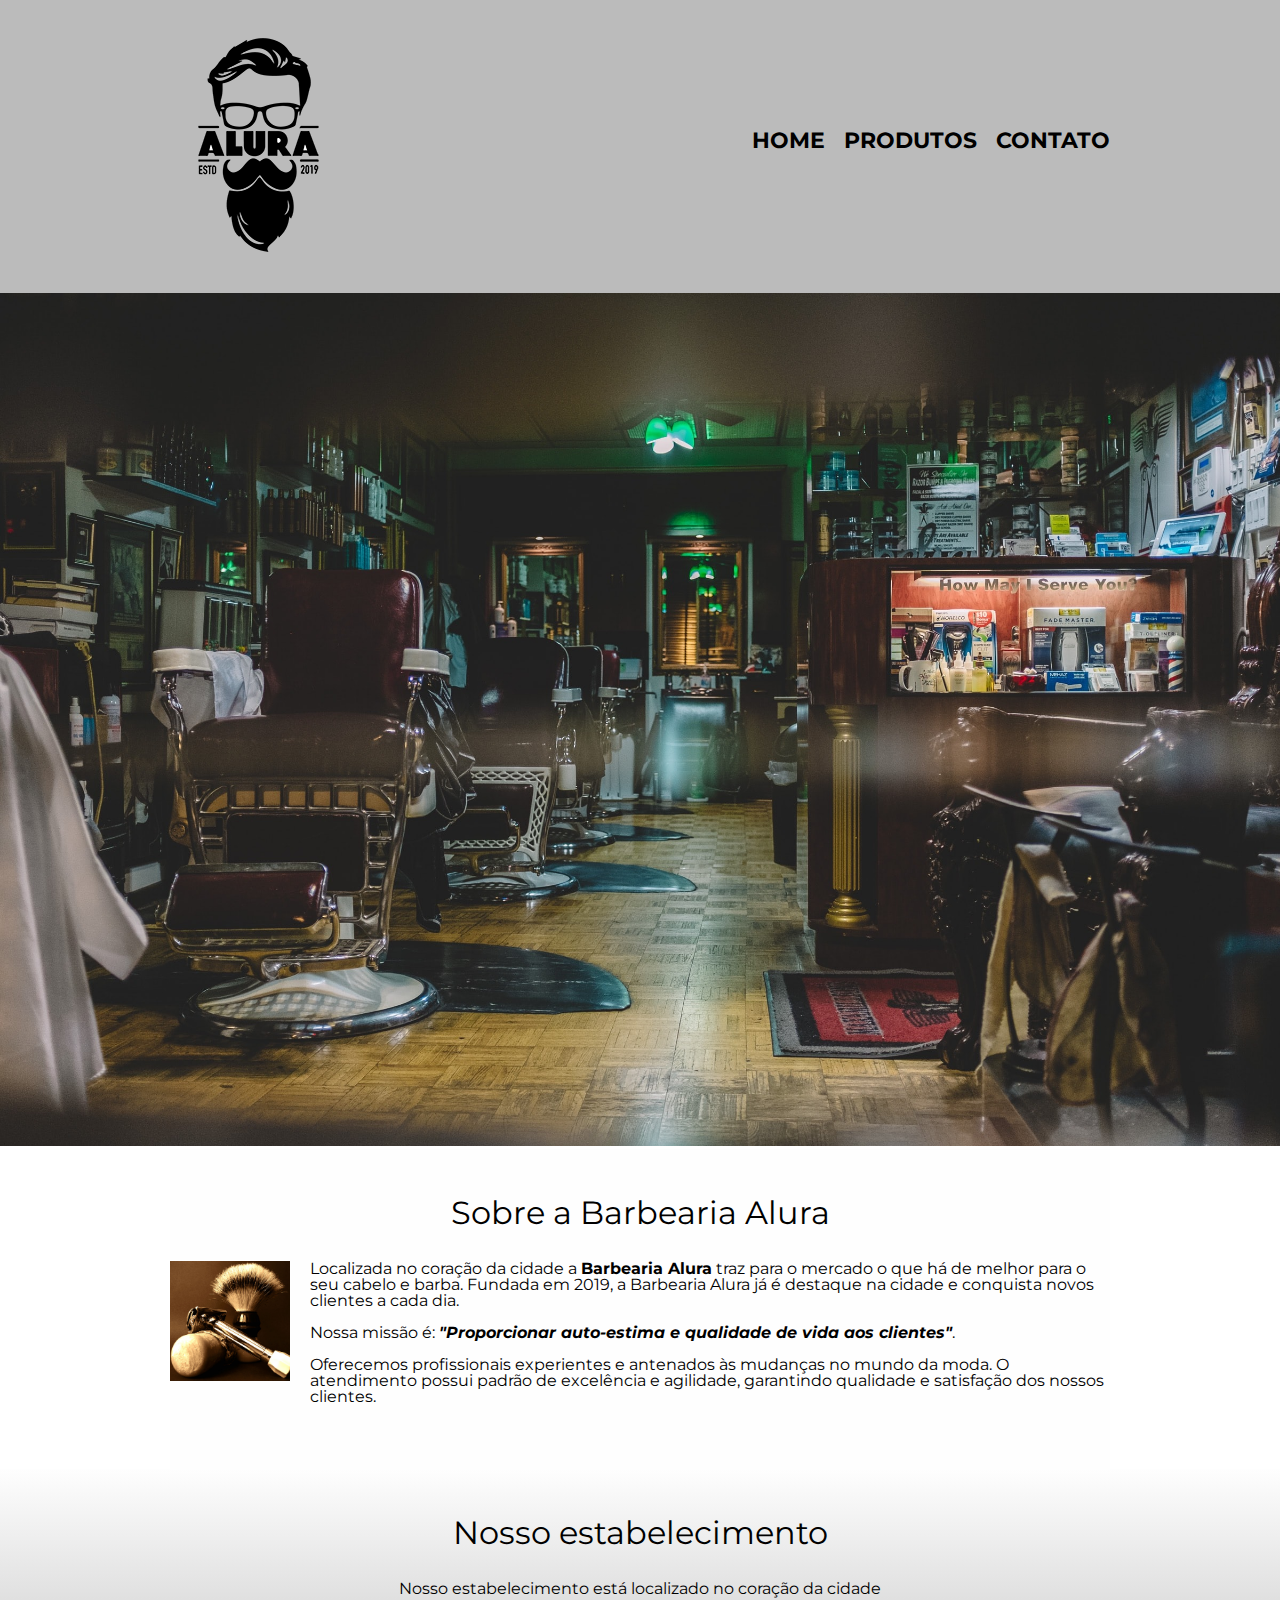
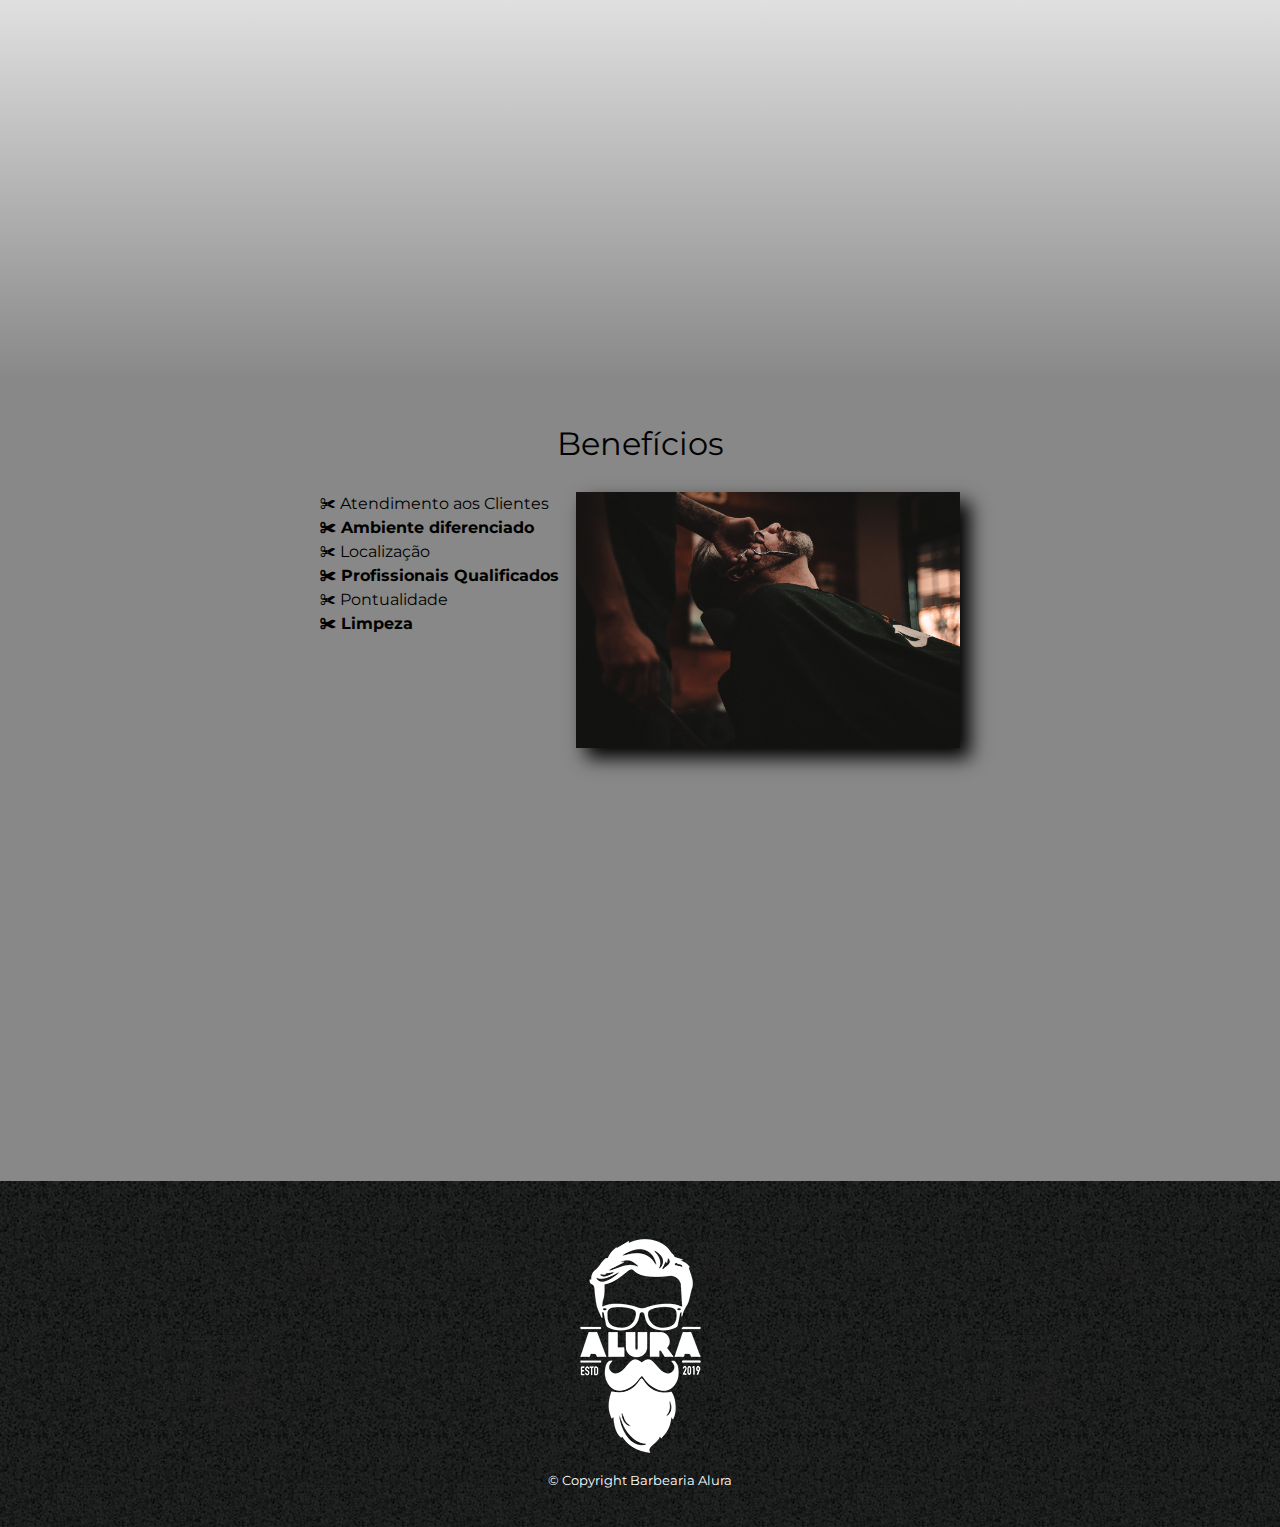
<file: index.html>
<!DOCTYPE html>
<html lang="pt=br">
	
	<head>
		<meta charset="UTF-8">
		<meta name="viewport" content="width=device-width">
		<title> Barbearia Alura </title>

		<link rel="stylesheet" href="styles/reset.css">
		<link rel="stylesheet" href="styles/style.css">
		<link href="https://fonts.googleapis.com/css?family=Montserrat&display=swap" rel="stylesheet">
	</head>

	<body>

		<header>
			<div class="caixa">
				<h1><img src="images/logo.png" alt="logo barbearia alura"></h1>

				<nav>
					<ul>
						<li><a href="index.html">Home</a></li>
						<li><a href="produtos.html">Produtos</a></li>
						<li><a href="contato.html">Contato</a></li>
					</ul>
				</nav>
			</div>
		</header>

			<img class="banner" src="images/banner_principal.jpg">

		<main>

			<section class="principal">
				<h2 class="titulo-principal">Sobre a Barbearia Alura</h2>

				<img src="images/utensilios.jpg" class="utensilios" alt="utensilios de barbearia">
				
				<p>Localizada no coração da cidade a <strong>Barbearia Alura</strong> traz para o mercado o que há de melhor para o seu cabelo e barba. Fundada em 2019, a Barbearia Alura já é destaque na cidade e conquista novos clientes a cada dia.</p>

				<p class="missao">Nossa missão é: <strong><em>"Proporcionar auto-estima e qualidade de vida aos clientes"</em></strong>.</p>

				<p>Oferecemos profissionais experientes e antenados às mudanças no mundo da moda. O atendimento possui padrão de excelência e agilidade, garantindo qualidade e satisfação dos nossos clientes.</p>
			</section>

			<section class="mapa">
				<h3 class=titulo-principal>Nosso estabelecimento</h3>
				<p>Nosso estabelecimento está localizado no coração da cidade</p>

				<div class=mapa-conteudo><iframe src="https://www.google.com/maps/embed?pb=!1m18!1m12!1m3!1d3090.541746569767!2d-43.177569082629844!3d-22.902515784612405!2m3!1f0!2f0!3f0!3m2!1i1024!2i768!4f13.1!3m3!1m2!1s0x997f5f371c4e59%3A0x9938d55dca1fbf51!2sCaelum%20-%20Escola%20de%20Tecnologia!5e0!3m2!1spt-BR!2sbr!4v1587046996905!5m2!1spt-BR!2sbr" width="100%" height="300" frameborder="0" style="border:0;" allowfullscreen="" aria-hidden="false" tabindex="0"></iframe></div>
			</section>

			<section class="beneficios">
				<h3 class="titulo-principal"> Benefícios </h3>
				<div class="conteudo-beneficios">
					<ul class=lista-beneficios>
						<li class="itens"> Atendimento aos Clientes </li>
						<li class="itens"> Ambiente diferenciado </li>
						<li class="itens"> Localização </li>
						<li class="itens"> Profissionais Qualificados </li>
						<li class="itens"> Pontualidade</li>
						<li class="itens"> Limpeza</li>
					</ul><img src="images/beneficios.jpg" class="imagem-beneficios">
				</div>
		 	

		 	<div class="video"><iframe width="100%" height="315" src="https://www.youtube.com/embed/wcVVXUV0YUY" frameborder="0" allow="accelerometer; autoplay; encrypted-media; gyroscope; picture-in-picture" allowfullscreen></iframe></div>
			</section>
	    </main>

	    <footer>
	    	<img src="images/logo-branco.png">
	    	<p class="copyright"> &copy; Copyright Barbearia Alura </p>
	    </footer>

	</body>
	
</html>
</file>
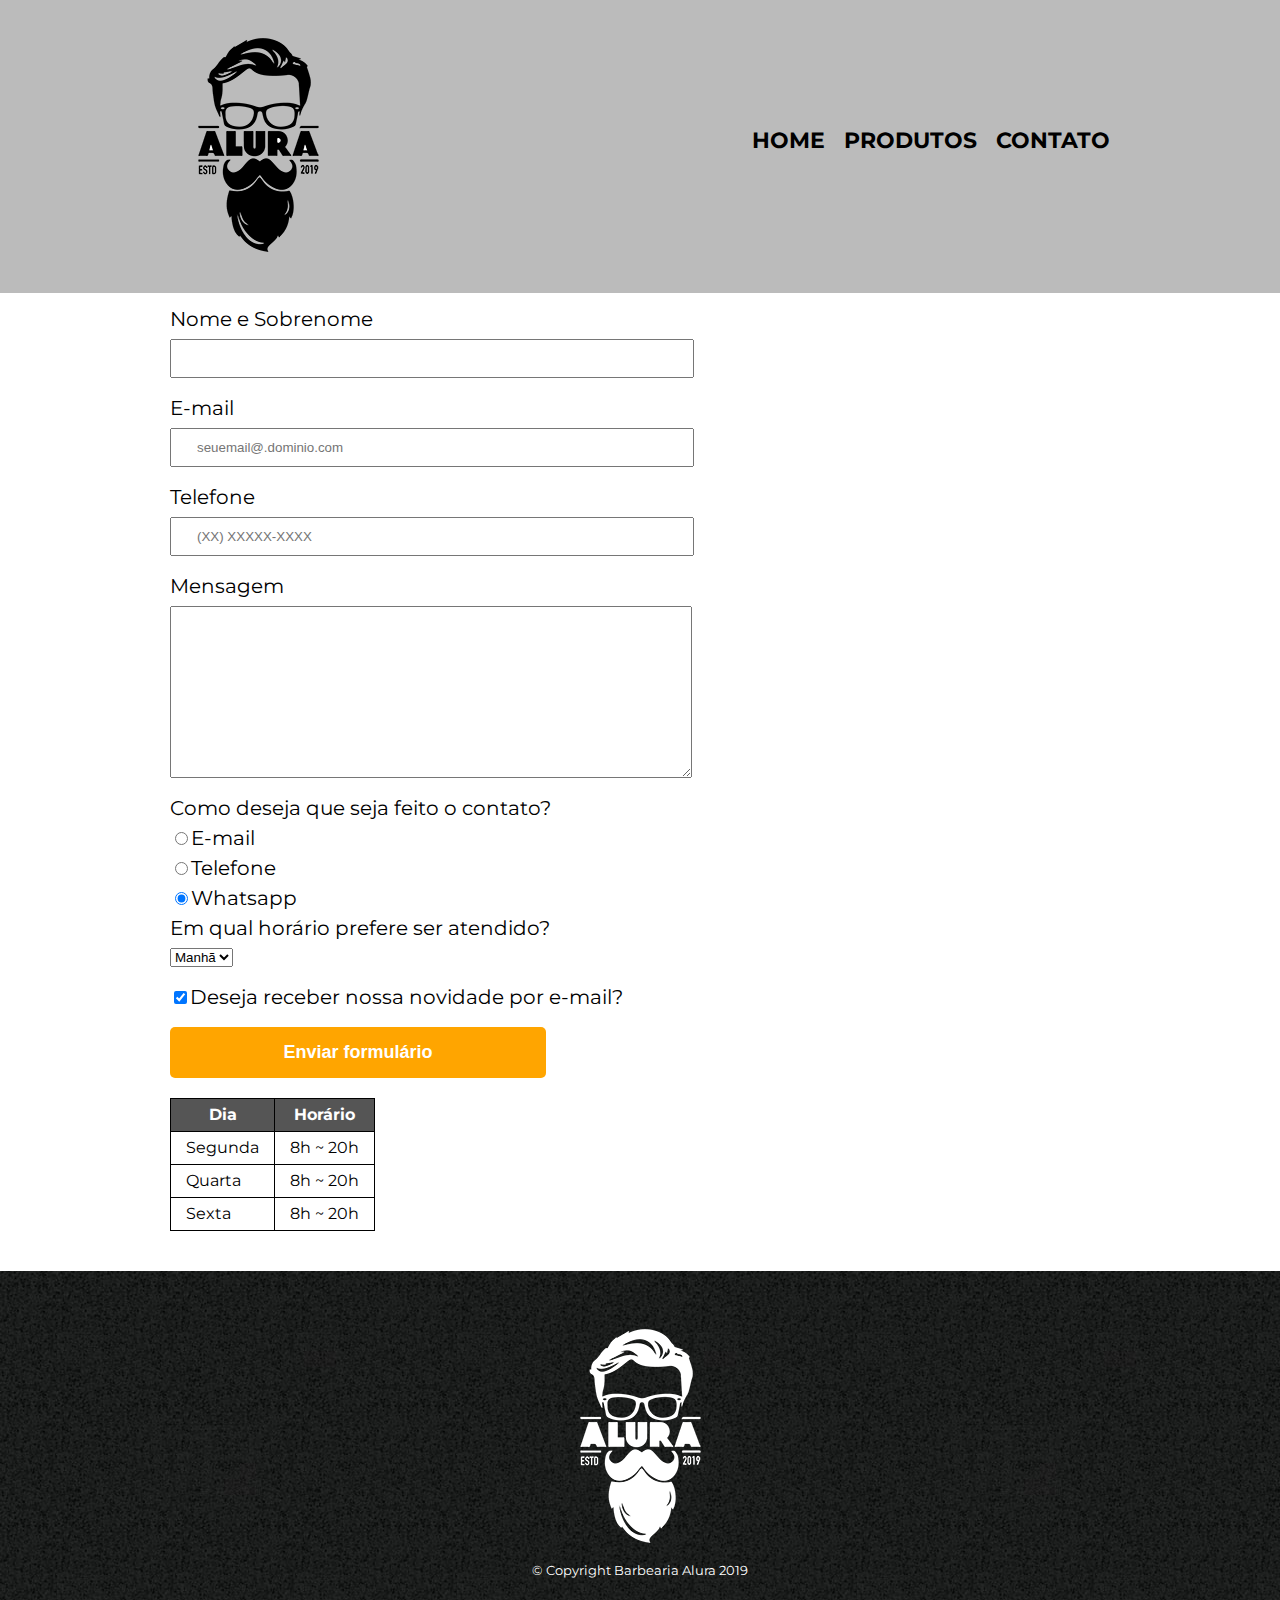
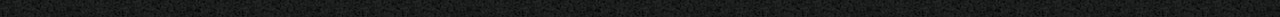
<file: contato.html>
<!DOCTYPE html>
<html lang="pt=br">
	<head>
		<meta charset="UTF-8">
		<meta name="viewport" content="width=device-width">
		<title> Contato </title>

		<link rel="stylesheet" href="styles/reset.css">
		<link rel="stylesheet" href="styles/style.css">
		<link href="https://fonts.googleapis.com/css?family=Montserrat&display=swap" rel="stylesheet">
	</head>
	
	<body>

		<header>
			<div class="caixa">
				<h1> <img src="images/logo.png" alt="logo barbearia alura"> </h1>

				<nav>
					<ul>
						<li> <a href="index.html">Home</a> </li>
						<li> <a href="produtos.html">Produtos</a> </li>
						<li> <a href="contato.html">Contato</a> </li>
					</ul>
				</nav>
			</div>
		</header>

	<main class="container">
		<section class="form-principal">
			<form class="funciona">
				<label for="nomesobrenome"> Nome e Sobrenome </label>
				<input type="text" id="nomesobrenome" class="input-padrao" required>

				<label for="email"> E-mail </label>
				<input type="email" id="email" class="input-padrao" required placeholder="seuemail@.dominio.com">

				<label for="telefone"> Telefone </label>
				<input type="tel" id="telefone" class="input-padrao" required placeholder="(XX) XXXXX-XXXX">

				<label for="mensagem">Mensagem</label>
				<textarea id="mensagem" cols="70" rows="10" class="input-padrao"></textarea>

				<fieldset>
					<legend>Como deseja que seja feito o contato?</legend>
					<label for="radio-email"><input type="radio" id="radio-email" value="email" name="contato">E-mail</label>
					
					<label for="radio-telefone"><input type="radio" id="radio-telefone" value="telefone" name="contato">Telefone</label>
					
					<label for="radio-whatsapp"><input type="radio" id="radio-whatsapp" value="whatsapp" name="contato" checked>Whatsapp</label>	
				</fieldset>
				
				<fieldset>
					<legend>Em qual horário prefere ser atendido?</legend>
					<select>
						<option>Manhã</option>
						<option>Tarde</option>
						<option>Noite</option>
					</select>
				
				</fieldset>

				<label class="checkbox"><input type="checkbox" value="novidades" checked>Deseja receber nossa novidade por e-mail?</label>
				
				<input type="submit" value="Enviar formulário" class="enviar">
			</form>	
		</section>
		<section class="tabela">
			<table>
				<thead>
					<tr>
						<th>Dia</th>
						<th>Horário</th>
					</tr>
				</thead>

				<tbody>
					<tr>
						<td>Segunda</td>
						<td>8h ~ 20h</td>
					</tr>

					<tr>
						<td>Quarta</td>
						<td>8h ~ 20h</td>
					</tr>

					<tr>
						<td>Sexta</td>
						<td>8h ~ 20h</td>
					</tr>
				</tbody>
			</table>
		</section>
	</main>

	<footer>
		<img src="images/logo-branco.png"alt="logo barbearia alura">
		<p class="copyright">&copy; Copyright Barbearia Alura 2019 </p>
	</footer>
	</body>
</html>
</file>
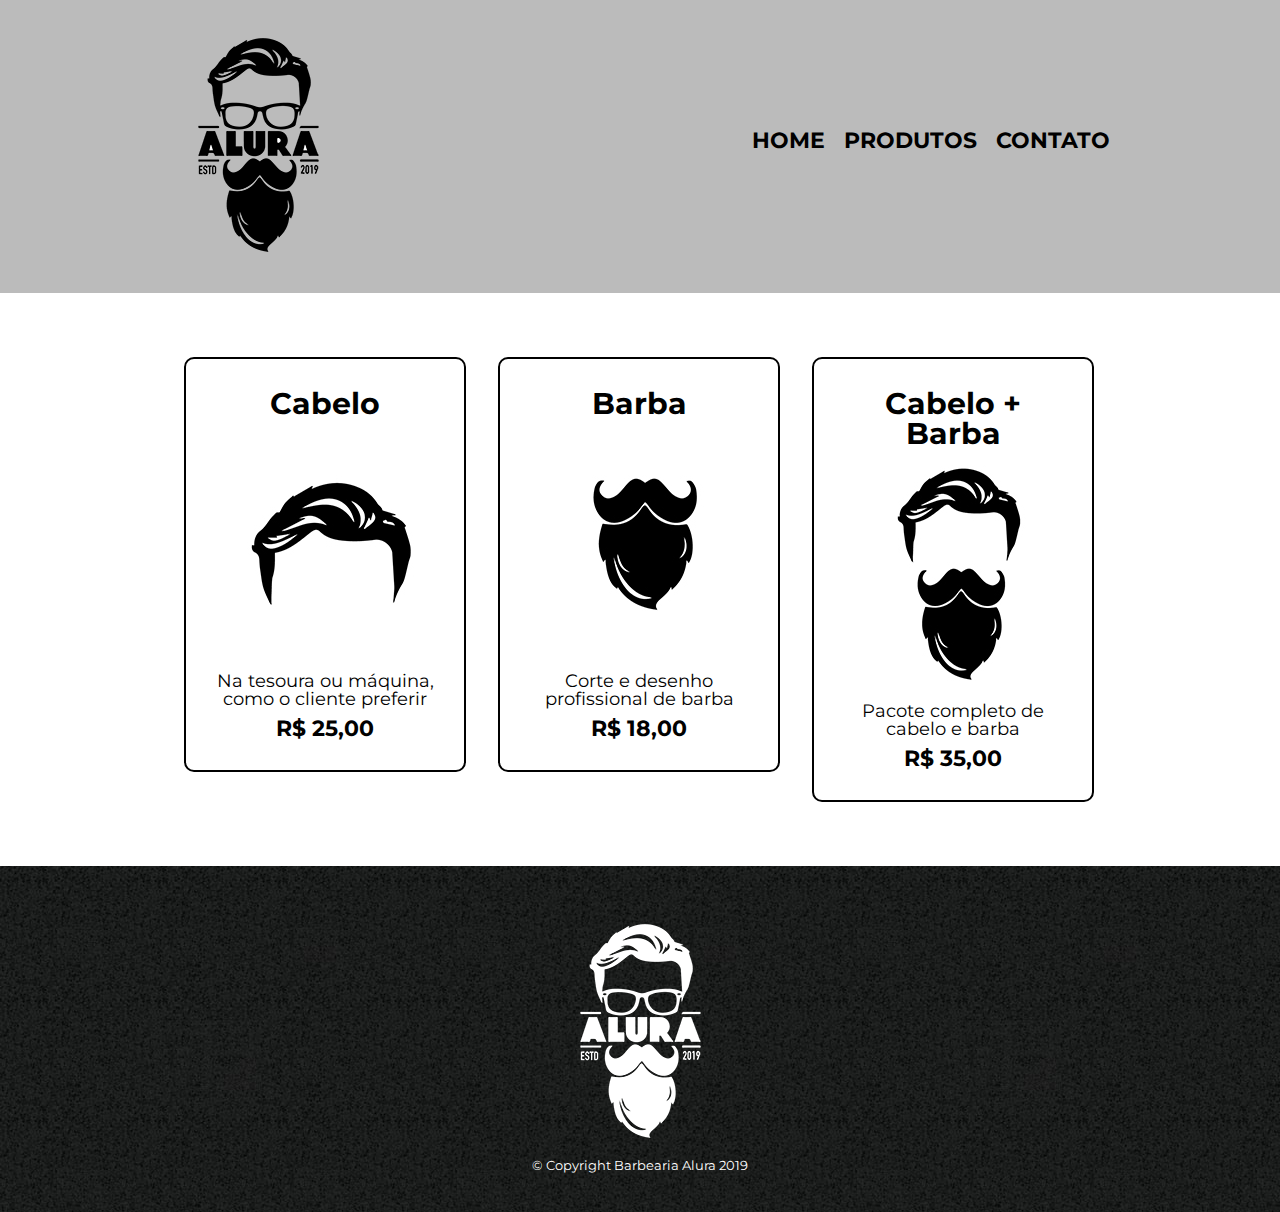
<file: produtos.html>
<!DOCTYPE html>
<html lang="pt=br">
	<head>
		<meta charset="UTF-8">
		<meta name="viewport" content="width=device-width">
		<title> Produtos </title>

		<link rel="stylesheet" href="styles/reset.css">
		<link rel="stylesheet" href="styles/style.css">
		<link href="https://fonts.googleapis.com/css?family=Montserrat&display=swap" rel="stylesheet">
	</head>
	
	<body>
		<header>
			<div class="caixa">
				<h1> <img src="images/logo.png" alt="logo barbearia alura"> </h1>

				<nav>
					<ul>
						<li> <a href="index.html">Home</a> </li>
						<li> <a href="produtos.html">Produtos</a> </li>
						<li> <a href="contato.html">Contato</a> </li>
					</ul>
				</nav>
			</div>
		</header>

		<main>
			<section class="lista-produtos">
				<ul class="produtos">
					<li> 
						<h2>Cabelo </h2>
						<img src="images/cabelo.jpg">
						<p class="produto-descricao"> Na tesoura ou máquina, como o cliente preferir</p>
						<p class="produto-preco"> R$ 25,00</p>
					</li>
					<li>
						<h2> Barba </h2>
						<img src="images/barba.jpg">
						<p class="produto-descricao"> Corte e desenho profissional de barba </p>
						<p class="produto-preco"> R$ 18,00 </p>
					</li>
					<li> 
						<h2>Cabelo + Barba</h2>
						<img src="images/cabelo+barba.jpg">
						<p class="produto-descricao"> Pacote completo de cabelo e barba </p>
						<p class="produto-preco"> R$ 35,00 </p>
				 	</li>
				</ul>
			</section>
		</main>

		<footer>
			<img src="images/logo-branco.png" alt="logo barbearia alura">
			<p class="copyright">&copy; Copyright Barbearia Alura 2019 </p>
		</footer>
	</body>	
</html>
</file>
<file: styles/style.css>
body{
 	font-family: 'Montserrat', sans-serif;
 }

 header{
 	background: #BBBBBB;
 	padding: 20px 0;
 }

 .caixa{
 	position: relative;
 	width: 940px;
 	margin: 0 auto;
 }

 nav{
 	position: absolute;
 	top: 110px;
 	right: 0;
 }

 nav li{
 	display: inline;
 	margin: 0 0 0 15px;
 }

 nav a{
 	color: #000000;
 	text-decoration: none;
 	text-transform: uppercase;
 	font-weight: bold;
 	font-size: 22px;

 }

 nav a:hover{
 	color: #c78c19;
 	text-decoration: underline;
 }
 .produtos {
	width: 940px;
	margin: 0 auto;
	padding: 50px 0;
 }

 .produtos li{
 	display: inline-block;
 	width: 30%;
 	text-align: center;
 	vertical-align: top;
 	margin: 1.5%;
 	box-sizing: border-box;
 	padding: 30px 20px;
 	border: 2px solid #000000;
 	border-radius: 10px;
 }

 .produtos li:hover{
 	border-color: #c78c19;
 }

 .produtos li:active{
 	border-color: #088c19;
 }

 .produtos li:hover h2{
 	font-size: 31.3px;
 }

 .produtos h2{
 	font-size: 30px;
 	font-weight: bold;
 }

 .produto-descricao{
 	font-size: 18px;

 }

 .produto-preco{
 	font-size: 22px;
 	font-weight: bold;
 	margin-top: 10px;
 }

 form{
 	margin: 40px 0;
 	width: 940px;
 	margin: 1em auto;
 }

 form label, form legend{
 	display: block;
 	font-size: 20px;
 	margin: 0 0 10px;
 }

 .input-padrao{
 	display: block;
 	margin: 0 0 20px;
 	padding: 10px 25px;
 	width: 50%;
 }

 .checkbox{
 	margin: 20px 0;
 }

 .enviar{
 	width: 40%;
 	padding: 15px 0;
 	background: orange;
 	border: none;
 	font-size: 18px;
 	font-weight: bold;
 	color: white;
 	transition: 0.5s all;
 	cursor: pointer;
 	border-radius: 5px;
 }

 .enviar:hover{
 	background: darkorange;
 	transform: scale(1.03);
 }

 table{
 	margin: 20px 0 40px;
 }

 .tabela{
 	width: 940px;
 	margin: 0 auto;
 }

 thead{
 	background: #555555;
 	color: white;
 	font-weight: bold;
 }

 th, td{
 	border: 1px solid #000000;
 	padding: 8px 15px;
 }

 footer{
 	text-align: center;
 	background: url("bg.jpg");
 	padding: 40px;
 }

 .copyright{
 	font-size: 13px;
 	color: #FFFFFF;
 }


 /* css da pagina inicial */

 .banner{
 	width: 100%;
 }

 .titulo-principal{
 	font-size: 2em;
 	margin: 0 0 1em;
 	text-align: center;
 	clear: left;
 }

 .utensilios{
 	width: 120px;
 	float: left;
 	margin: 0 20px 20px 0;
 }

 .principal{
 	width: 940px;
 	margin: 0 auto;
 	padding: 3em 0;
 	background: #FEFEFE;
 }

 .principal p{
 	margin: 0 0 1em;
 }

 .principal strong{
 	font-weight: bold;
 }

 .principal em{
 	font-style: italic;
 }

 .mapa{
 	padding: 3em 0;
 	background: linear-gradient(#fefefe, #888888);
 }

 .mapa-conteudo{
 	width: 940px;
 	margin: 0 auto;
 }

 .mapa p{
 	text-align: center;
 	margin: 0 0 2em;
 }

 .beneficios{
 	padding: 3em 0;
 	background: #888888;
 }

 .conteudo-beneficios{
 	width: 640px;
 	margin: 0 auto;
 }

 .lista-beneficios{
 	width: 40%;
 	display: inline-block;
 	vertical-align: top;
 }

 .itens:before{
 	content: "✀";
 }

 .itens{
 	line-height: 1.5;
 }

 .itens:nth-child(2n){
 	font-weight: bold;
 }

 .imagem-beneficios{
 	width: 60%;
 	transition: 400ms;
 	opacity: 1;
 	box-shadow: 10px 10px 18px #000000;
 }

 .imagem-beneficios:hover{
	opacity: 0.7;
 	
 }

 .video{
 	width: 560px;
 	margin: 2em auto;
 }

 @media screen and (max-width: 480px){
 	.caixa, .principal, .conteudo-beneficios, .mapa-conteudo, .produtos, .funciona{
 		width: auto;
 		margin: 1em 1em;
 	}

 	h1{
 		text-align: center;
 	}

 	nav{
 		position: static;
 		text-align: center;
 	}

 	.lista-beneficios, .imagem-beneficios{
 		width: 100%;
 		margin: 1em 0;

 	}

 	.video{
 		width: auto;
 		margin: 1em 1em;
 	}


 	.produtos li{
 		display: block;
 		margin: 1em 1em;
 		width: auto;
 	}

 	.enviar{
 		width: 80vw;
 		margin: 0 1em;
 	}

 	.tabela{
 		width: auto;
 		margin: 0 5em;

 	}

 }
</file>
